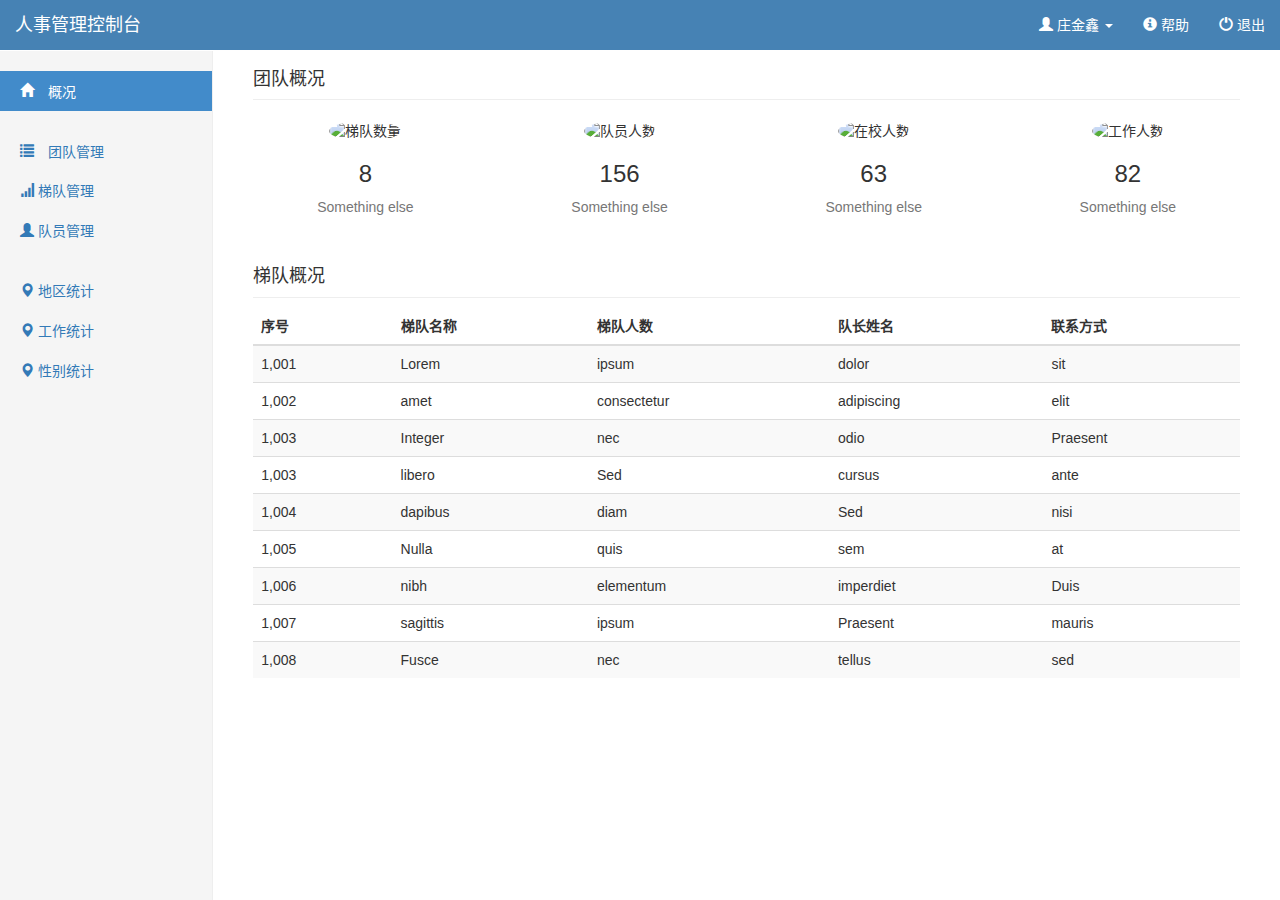
<file: index.html>
<!DOCTYPE html>
<html lang="zh-CN">
  <head>
    <meta charset="utf-8">
    <meta http-equiv="X-UA-Compatible" content="IE=edge">
    <meta name="viewport" content="width=device-width, initial-scale=1">
    <meta name="description" content="">
    <meta name="author" content="">
    <link rel="icon" href="../../favicon.ico">
    <title>人事管理控制台</title>
    <link href="css/bootstrap.min.css" rel="stylesheet"> 
    <link href="css/dashboard.css" rel="stylesheet">
     <link href="css/app.css" rel="stylesheet">
    <script src="js/ie-emulation-modes-warning.js"></script>
  </head>

  <body>

    <nav class="navbar navbar-inverse navbar-fixed-top">
      <div class="container-fluid">
        <div class="navbar-header">
          <button type="button" class="navbar-toggle collapsed" data-toggle="collapse" data-target="#navbar" aria-expanded="false" aria-controls="navbar">
            <span class="sr-only">Toggle navigation</span>
            <span class="icon-bar"></span>
            <span class="icon-bar"></span>
            <span class="icon-bar"></span>
          </button>
          <a class="navbar-brand" href="#">人事管理控制台</a>
        </div>
        <div id="navbar" class="navbar-collapse collapse">
          <ul class="nav navbar-nav navbar-right">
            <li class="dropdown">
              <a href="#" class="dropdown-toggle" data-toggle="dropdown" role="button" aria-haspopup="true" aria-expanded="false">
                <span class="glyphicon glyphicon-user" aria-hidden="true"></span>&nbsp;庄金鑫 <span class="caret"></span>
              </a>
              <ul class="dropdown-menu">
                <li><a href="#">Action</a></li>
                <li><a href="#">Another action</a></li>
                <li><a href="#">Something else here</a></li>
                <li role="separator" class="divider"></li>
                <li class="dropdown-header">Nav header</li>
                <li><a href="#">Separated link</a></li>
                <li><a href="#">One more separated link</a></li>
              </ul>
            </li>
            <li><a href="#">
              <span class="glyphicon glyphicon-info-sign" aria-hidden="true"></span>&nbsp;帮助</a>
            </li>
            <li><a href="#">
              <span class="glyphicon glyphicon-off" aria-hidden="true"></span>&nbsp;退出</a>
            </li>
          </ul>
        </div>
      </div>
    </nav>

    <div class="container-fluid">
      <div class="row">
        <div class="col-sm-3 col-md-2 sidebar">
          <ul class="nav nav-sidebar">
            <li class="active">
              <a href="home.html"><span class="glyphicon glyphicon-home">&nbsp;概况</span></a>
            </li>
          </ul>
          <ul class="nav nav-sidebar">
            <li><a href="team.html">
              <span class="glyphicon glyphicon-list" aria-hidden="true">&nbsp;团队管理</a>
            </li>
            <li><a href="echelon.html">
              <span class="glyphicon glyphicon-signal" aria-hidden="true"></span>&nbsp;梯队管理</a>
            </li>
            <li><a href="member.html">
              <span class="glyphicon glyphicon-user" aria-hidden="true"></span>&nbsp;队员管理</a>
            </li>
          </ul>
          <ul class="nav nav-sidebar">
            <li><a href="">
              <span class="glyphicon glyphicon-map-marker" aria-hidden="true"></span>&nbsp;地区统计</a>
            </li>
            <li><a href="">
              <span class="glyphicon glyphicon-map-marker" aria-hidden="true"></span>&nbsp;工作统计</a>
            </li>
            <li>
              <a href=""><span class="glyphicon glyphicon-map-marker" aria-hidden="true"></span>&nbsp;性别统计</a>
            </li>
          </ul>
        </div>
        <div class="col-sm-9 col-sm-offset-3 col-md-10 col-md-offset-2 main">
          <h4 class="page-header">团队概况</h4>

          <div class="row placeholders">
            <div class="col-xs-6 col-sm-3 placeholder">
              <img data-src="holder.js/200x200/auto/sky" class="img-responsive" alt="梯队数量">
              <h3>8</h3>
              <span class="text-muted">Something else</span>
            </div>
            <div class="col-xs-6 col-sm-3 placeholder">
              <img data-src="holder.js/200x200/auto/vine" class="img-responsive" alt="队员人数">
              <h3>156</h3>
              <span class="text-muted">Something else</span>
            </div>
            <div class="col-xs-6 col-sm-3 placeholder">
              <img data-src="holder.js/200x200/auto/sky" class="img-responsive" alt="在校人数">
              <h3>63</h3>
              <span class="text-muted">Something else</span>
            </div>
            <div class="col-xs-6 col-sm-3 placeholder">
              <img data-src="holder.js/200x200/auto/vine" class="img-responsive" alt="工作人数">
              <h3>82</h3>
              <span class="text-muted">Something else</span>
            </div>
          </div>

          <h4 class="sub-header">梯队概况</h4>
          <div class="table-responsive">
            <table class="table table-striped">
              <thead>
                <tr>
                  <th>序号</th>
                  <th>梯队名称</th>
                  <th>梯队人数</th>
                  <th>队长姓名</th>
                  <th>联系方式</th>
                </tr>
              </thead>
              <tbody>
                <tr>
                  <td>1,001</td>
                  <td>Lorem</td>
                  <td>ipsum</td>
                  <td>dolor</td>
                  <td>sit</td>
                </tr>
                <tr>
                  <td>1,002</td>
                  <td>amet</td>
                  <td>consectetur</td>
                  <td>adipiscing</td>
                  <td>elit</td>
                </tr>
                <tr>
                  <td>1,003</td>
                  <td>Integer</td>
                  <td>nec</td>
                  <td>odio</td>
                  <td>Praesent</td>
                </tr>
                <tr>
                  <td>1,003</td>
                  <td>libero</td>
                  <td>Sed</td>
                  <td>cursus</td>
                  <td>ante</td>
                </tr>
                <tr>
                  <td>1,004</td>
                  <td>dapibus</td>
                  <td>diam</td>
                  <td>Sed</td>
                  <td>nisi</td>
                </tr>
                <tr>
                  <td>1,005</td>
                  <td>Nulla</td>
                  <td>quis</td>
                  <td>sem</td>
                  <td>at</td>
                </tr>
                <tr>
                  <td>1,006</td>
                  <td>nibh</td>
                  <td>elementum</td>
                  <td>imperdiet</td>
                  <td>Duis</td>
                </tr>
                <tr>
                  <td>1,007</td>
                  <td>sagittis</td>
                  <td>ipsum</td>
                  <td>Praesent</td>
                  <td>mauris</td>
                </tr>
                <tr>
                  <td>1,008</td>
                  <td>Fusce</td>
                  <td>nec</td>
                  <td>tellus</td>
                  <td>sed</td>
                </tr>
              </tbody>
            </table>
          </div>
        </div>
      </div>
    </div>

    <!-- Bootstrap core JavaScript
    ================================================== -->
    <!-- Placed at the end of the document so the pages load faster -->
    <script src="js/jquery-1.11.3.min.js"></script>
    <script src="js/bootstrap.min.js"></script>
  </body>
</html>
</file>
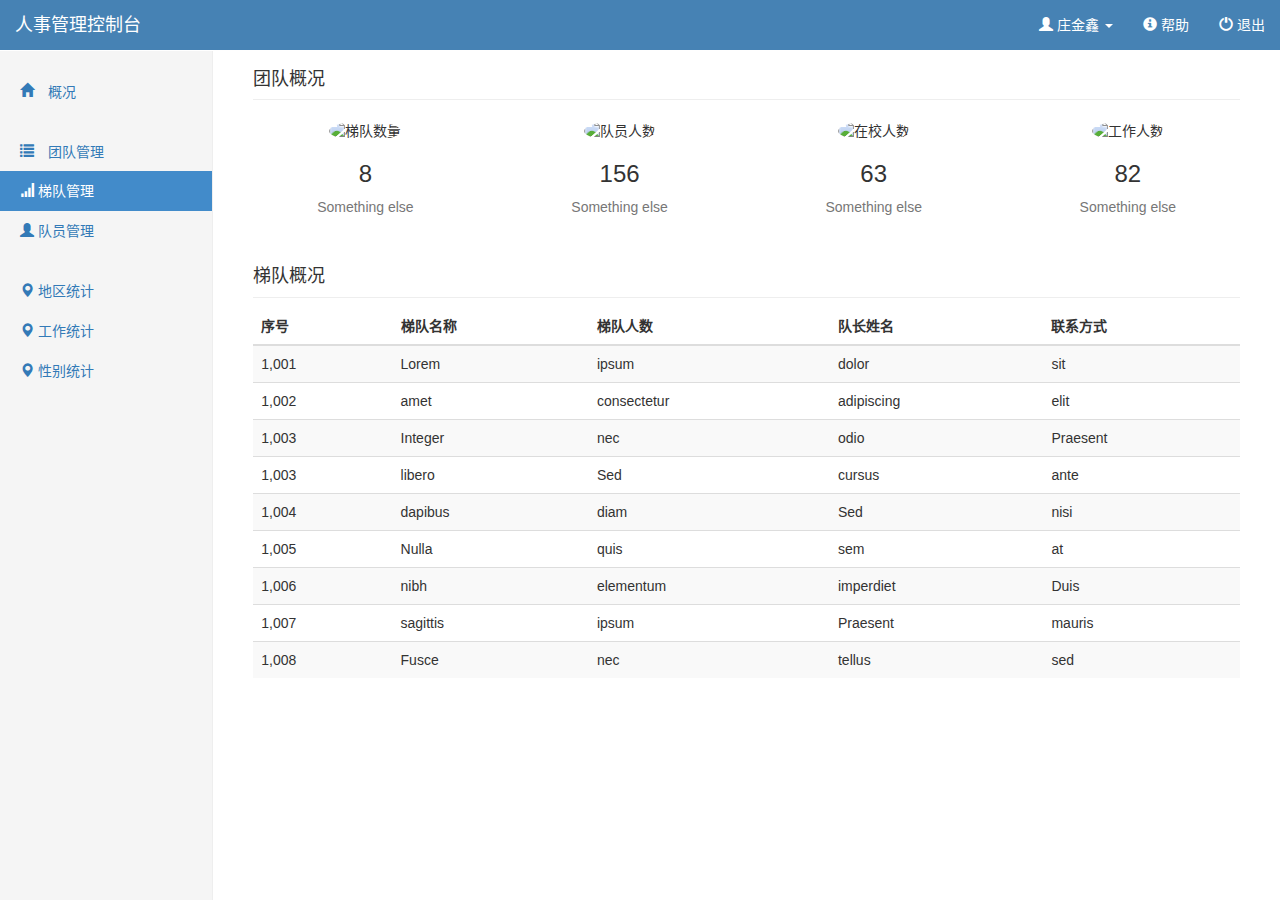
<file: echelon.html>
<!DOCTYPE html>
<html lang="zh-CN">
  <head>
    <meta charset="utf-8">
    <meta http-equiv="X-UA-Compatible" content="IE=edge">
    <meta name="viewport" content="width=device-width, initial-scale=1">
    <meta name="description" content="">
    <meta name="author" content="">
    <link rel="icon" href="../../favicon.ico">
    <title>人事管理控制台</title>
    <link href="css/bootstrap.min.css" rel="stylesheet"> 
    <link href="css/dashboard.css" rel="stylesheet">
     <link href="css/app.css" rel="stylesheet">
    <script src="js/ie-emulation-modes-warning.js"></script>
  </head>

  <body>

    <nav class="navbar navbar-inverse navbar-fixed-top">
      <div class="container-fluid">
        <div class="navbar-header">
          <button type="button" class="navbar-toggle collapsed" data-toggle="collapse" data-target="#navbar" aria-expanded="false" aria-controls="navbar">
            <span class="sr-only">Toggle navigation</span>
            <span class="icon-bar"></span>
            <span class="icon-bar"></span>
            <span class="icon-bar"></span>
          </button>
          <a class="navbar-brand" href="#">人事管理控制台</a>
        </div>
        <div id="navbar" class="navbar-collapse collapse">
          <ul class="nav navbar-nav navbar-right">
            <li class="dropdown">
              <a href="#" class="dropdown-toggle" data-toggle="dropdown" role="button" aria-haspopup="true" aria-expanded="false">
                <span class="glyphicon glyphicon-user" aria-hidden="true"></span>&nbsp;庄金鑫 <span class="caret"></span>
              </a>
              <ul class="dropdown-menu">
                <li><a href="#">Action</a></li>
                <li><a href="#">Another action</a></li>
                <li><a href="#">Something else here</a></li>
                <li role="separator" class="divider"></li>
                <li class="dropdown-header">Nav header</li>
                <li><a href="#">Separated link</a></li>
                <li><a href="#">One more separated link</a></li>
              </ul>
            </li>
            <li><a href="#">
              <span class="glyphicon glyphicon-info-sign" aria-hidden="true"></span>&nbsp;帮助</a>
            </li>
            <li><a href="#">
              <span class="glyphicon glyphicon-off" aria-hidden="true"></span>&nbsp;退出</a>
            </li>
          </ul>
        </div>
      </div>
    </nav>

    <div class="container-fluid">
      <div class="row">
        <div class="col-sm-3 col-md-2 sidebar">
          <ul class="nav nav-sidebar">
            <li>
              <a href="home.html"><span class="glyphicon glyphicon-home">&nbsp;概况</span></a>
            </li>
          </ul>
          <ul class="nav nav-sidebar">
            <li><a href="team.html">
              <span class="glyphicon glyphicon-list" aria-hidden="true">&nbsp;团队管理</a>
            </li>
            <li class="active"><a href="echelon.html">
              <span class="glyphicon glyphicon-signal" aria-hidden="true"></span>&nbsp;梯队管理</a>
            </li>
            <li><a href="member.html">
              <span class="glyphicon glyphicon-user" aria-hidden="true"></span>&nbsp;队员管理</a>
            </li>
          </ul>
          <ul class="nav nav-sidebar">
            <li><a href="">
              <span class="glyphicon glyphicon-map-marker" aria-hidden="true"></span>&nbsp;地区统计</a>
            </li>
            <li><a href="">
              <span class="glyphicon glyphicon-map-marker" aria-hidden="true"></span>&nbsp;工作统计</a>
            </li>
            <li>
              <a href=""><span class="glyphicon glyphicon-map-marker" aria-hidden="true"></span>&nbsp;性别统计</a>
            </li>
          </ul>
        </div>
        <div class="col-sm-9 col-sm-offset-3 col-md-10 col-md-offset-2 main">
          <h4 class="page-header">团队概况</h4>

          <div class="row placeholders">
            <div class="col-xs-6 col-sm-3 placeholder">
              <img data-src="holder.js/200x200/auto/sky" class="img-responsive" alt="梯队数量">
              <h3>8</h3>
              <span class="text-muted">Something else</span>
            </div>
            <div class="col-xs-6 col-sm-3 placeholder">
              <img data-src="holder.js/200x200/auto/vine" class="img-responsive" alt="队员人数">
              <h3>156</h3>
              <span class="text-muted">Something else</span>
            </div>
            <div class="col-xs-6 col-sm-3 placeholder">
              <img data-src="holder.js/200x200/auto/sky" class="img-responsive" alt="在校人数">
              <h3>63</h3>
              <span class="text-muted">Something else</span>
            </div>
            <div class="col-xs-6 col-sm-3 placeholder">
              <img data-src="holder.js/200x200/auto/vine" class="img-responsive" alt="工作人数">
              <h3>82</h3>
              <span class="text-muted">Something else</span>
            </div>
          </div>

          <h4 class="sub-header">梯队概况</h4>
          <div class="table-responsive">
            <table class="table table-striped">
              <thead>
                <tr>
                  <th>序号</th>
                  <th>梯队名称</th>
                  <th>梯队人数</th>
                  <th>队长姓名</th>
                  <th>联系方式</th>
                </tr>
              </thead>
              <tbody>
                <tr>
                  <td>1,001</td>
                  <td>Lorem</td>
                  <td>ipsum</td>
                  <td>dolor</td>
                  <td>sit</td>
                </tr>
                <tr>
                  <td>1,002</td>
                  <td>amet</td>
                  <td>consectetur</td>
                  <td>adipiscing</td>
                  <td>elit</td>
                </tr>
                <tr>
                  <td>1,003</td>
                  <td>Integer</td>
                  <td>nec</td>
                  <td>odio</td>
                  <td>Praesent</td>
                </tr>
                <tr>
                  <td>1,003</td>
                  <td>libero</td>
                  <td>Sed</td>
                  <td>cursus</td>
                  <td>ante</td>
                </tr>
                <tr>
                  <td>1,004</td>
                  <td>dapibus</td>
                  <td>diam</td>
                  <td>Sed</td>
                  <td>nisi</td>
                </tr>
                <tr>
                  <td>1,005</td>
                  <td>Nulla</td>
                  <td>quis</td>
                  <td>sem</td>
                  <td>at</td>
                </tr>
                <tr>
                  <td>1,006</td>
                  <td>nibh</td>
                  <td>elementum</td>
                  <td>imperdiet</td>
                  <td>Duis</td>
                </tr>
                <tr>
                  <td>1,007</td>
                  <td>sagittis</td>
                  <td>ipsum</td>
                  <td>Praesent</td>
                  <td>mauris</td>
                </tr>
                <tr>
                  <td>1,008</td>
                  <td>Fusce</td>
                  <td>nec</td>
                  <td>tellus</td>
                  <td>sed</td>
                </tr>
              </tbody>
            </table>
          </div>
        </div>
      </div>
    </div>

    <!-- Bootstrap core JavaScript
    ================================================== -->
    <!-- Placed at the end of the document so the pages load faster -->
    <script src="js/jquery-1.11.3.min.js"></script>
    <script src="js/bootstrap.min.js"></script>
  </body>
</html>
</file>
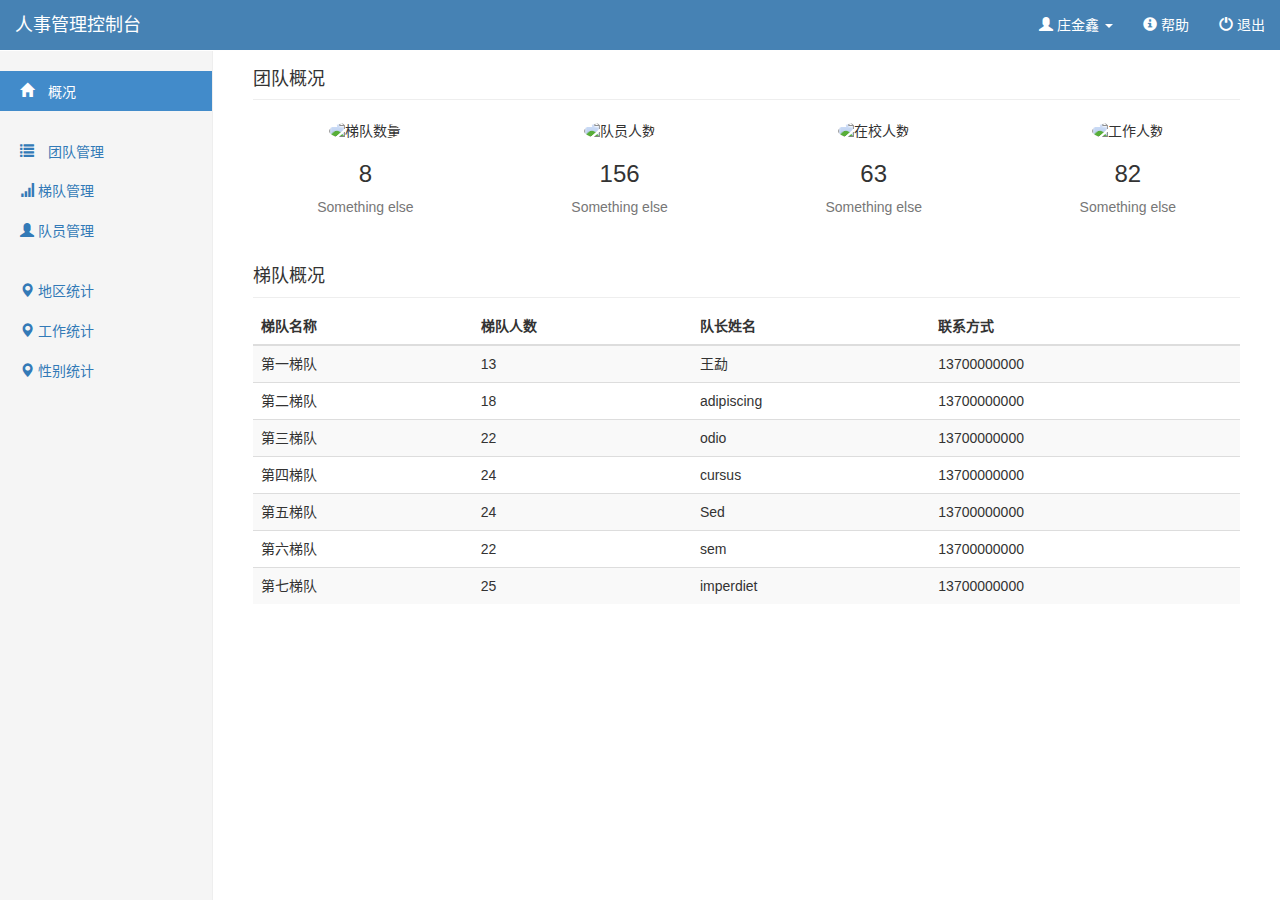
<file: home.html>
<!DOCTYPE html>
<html lang="zh-CN">
  <head>
    <meta charset="utf-8">
    <meta http-equiv="X-UA-Compatible" content="IE=edge">
    <meta name="viewport" content="width=device-width, initial-scale=1">
    <meta name="description" content="">
    <meta name="author" content="">
    <link rel="icon" href="../../favicon.ico">
    <title>人事管理控制台</title>
    <link href="css/bootstrap.min.css" rel="stylesheet"> 
    <link href="css/dashboard.css" rel="stylesheet">
     <link href="css/app.css" rel="stylesheet">
    <script src="js/ie-emulation-modes-warning.js"></script>
  </head>

  <body>

    <nav class="navbar navbar-inverse navbar-fixed-top">
      <div class="container-fluid">
        <div class="navbar-header">
          <button type="button" class="navbar-toggle collapsed" data-toggle="collapse" data-target="#navbar" aria-expanded="false" aria-controls="navbar">
            <span class="sr-only">Toggle navigation</span>
            <span class="icon-bar"></span>
            <span class="icon-bar"></span>
            <span class="icon-bar"></span>
          </button>
          <a class="navbar-brand" href="#">人事管理控制台</a>
        </div>
        <div id="navbar" class="navbar-collapse collapse">
          <ul class="nav navbar-nav navbar-right">
            <li class="dropdown">
              <a href="#" class="dropdown-toggle" data-toggle="dropdown" role="button" aria-haspopup="true" aria-expanded="false">
                <span class="glyphicon glyphicon-user" aria-hidden="true"></span>&nbsp;庄金鑫 <span class="caret"></span>
              </a>
              <ul class="dropdown-menu">
                <li><a href="#">Action</a></li>
                <li><a href="#">Another action</a></li>
                <li><a href="#">Something else here</a></li>
                <li role="separator" class="divider"></li>
                <li class="dropdown-header">Nav header</li>
                <li><a href="#">Separated link</a></li>
                <li><a href="#">One more separated link</a></li>
              </ul>
            </li>
            <li><a href="#">
              <span class="glyphicon glyphicon-info-sign" aria-hidden="true"></span>&nbsp;帮助</a>
            </li>
            <li><a href="#">
              <span class="glyphicon glyphicon-off" aria-hidden="true"></span>&nbsp;退出</a>
            </li>
          </ul>
        </div>
      </div>
    </nav>

    <div class="container-fluid">
      <div class="row">
        <div class="col-sm-3 col-md-2 sidebar">
          <ul class="nav nav-sidebar">
            <li class="active">
              <a href="home.html"><span class="glyphicon glyphicon-home">&nbsp;概况</span></a>
            </li>
          </ul>
          <ul class="nav nav-sidebar">
            <li><a href="team.html">
              <span class="glyphicon glyphicon-list" aria-hidden="true">&nbsp;团队管理</a>
            </li>
            <li><a href="echelon.html">
              <span class="glyphicon glyphicon-signal" aria-hidden="true"></span>&nbsp;梯队管理</a>
            </li>
            <li><a href="member.html">
              <span class="glyphicon glyphicon-user" aria-hidden="true"></span>&nbsp;队员管理</a>
            </li>
          </ul>
          <ul class="nav nav-sidebar">
            <li><a href="">
              <span class="glyphicon glyphicon-map-marker" aria-hidden="true"></span>&nbsp;地区统计</a>
            </li>
            <li><a href="">
              <span class="glyphicon glyphicon-map-marker" aria-hidden="true"></span>&nbsp;工作统计</a>
            </li>
            <li>
              <a href=""><span class="glyphicon glyphicon-map-marker" aria-hidden="true"></span>&nbsp;性别统计</a>
            </li>
          </ul>
        </div>
        <div class="col-sm-9 col-sm-offset-3 col-md-10 col-md-offset-2 main">
          <h4 class="page-header">团队概况</h4>

          <div class="row placeholders">
            <div class="col-xs-6 col-sm-3 placeholder">
              <img data-src="holder.js/200x200/auto/sky" class="img-responsive" alt="梯队数量">
              <h3>8</h3>
              <span class="text-muted">Something else</span>
            </div>
            <div class="col-xs-6 col-sm-3 placeholder">
              <img data-src="holder.js/200x200/auto/vine" class="img-responsive" alt="队员人数">
              <h3>156</h3>
              <span class="text-muted">Something else</span>
            </div>
            <div class="col-xs-6 col-sm-3 placeholder">
              <img data-src="holder.js/200x200/auto/sky" class="img-responsive" alt="在校人数">
              <h3>63</h3>
              <span class="text-muted">Something else</span>
            </div>
            <div class="col-xs-6 col-sm-3 placeholder">
              <img data-src="holder.js/200x200/auto/vine" class="img-responsive" alt="工作人数">
              <h3>82</h3>
              <span class="text-muted">Something else</span>
            </div>
          </div>

          <h4 class="sub-header">梯队概况</h4>
          <div class="table-responsive">
            <table class="table table-striped">
              <thead>
                <tr>
                  <th>梯队名称</th>
                  <th>梯队人数</th>
                  <th>队长姓名</th>
                  <th>联系方式</th>
                </tr>
              </thead>
              <tbody>
                <tr>
                  <td>第一梯队</td>
                  <td>13</td>
                  <td>王勐</td>
                  <td>13700000000</td>
                </tr>
                <tr>
                  <td>第二梯队</td>
                  <td>18</td>
                  <td>adipiscing</td>
                  <td>13700000000</td>
                </tr>
                <tr>
                  <td>第三梯队</td>
                  <td>22</td>
                  <td>odio</td>
                  <td>13700000000</td>
                </tr>
                <tr>
                  <td>第四梯队</td>
                  <td>24</td>
                  <td>cursus</td>
                  <td>13700000000</td>
                </tr>
                <tr>
                  <td>第五梯队</td>
                  <td>24</td>
                  <td>Sed</td>
                  <td>13700000000</td>
                </tr>
                <tr>
                  <td>第六梯队</td>
                  <td>22</td>
                  <td>sem</td>
                  <td>13700000000</td>
                </tr>
                <tr>
                  <td>第七梯队</td>
                  <td>25</td>
                  <td>imperdiet</td>
                  <td>13700000000</td>
                </tr>
              </tbody>
            </table>
          </div>
        </div>
      </div>
    </div>

    <!-- Bootstrap core JavaScript
    ================================================== -->
    <!-- Placed at the end of the document so the pages load faster -->
    <script src="js/jquery-1.11.3.min.js"></script>
    <script src="js/bootstrap.min.js"></script>
  </body>
</html>
</file>
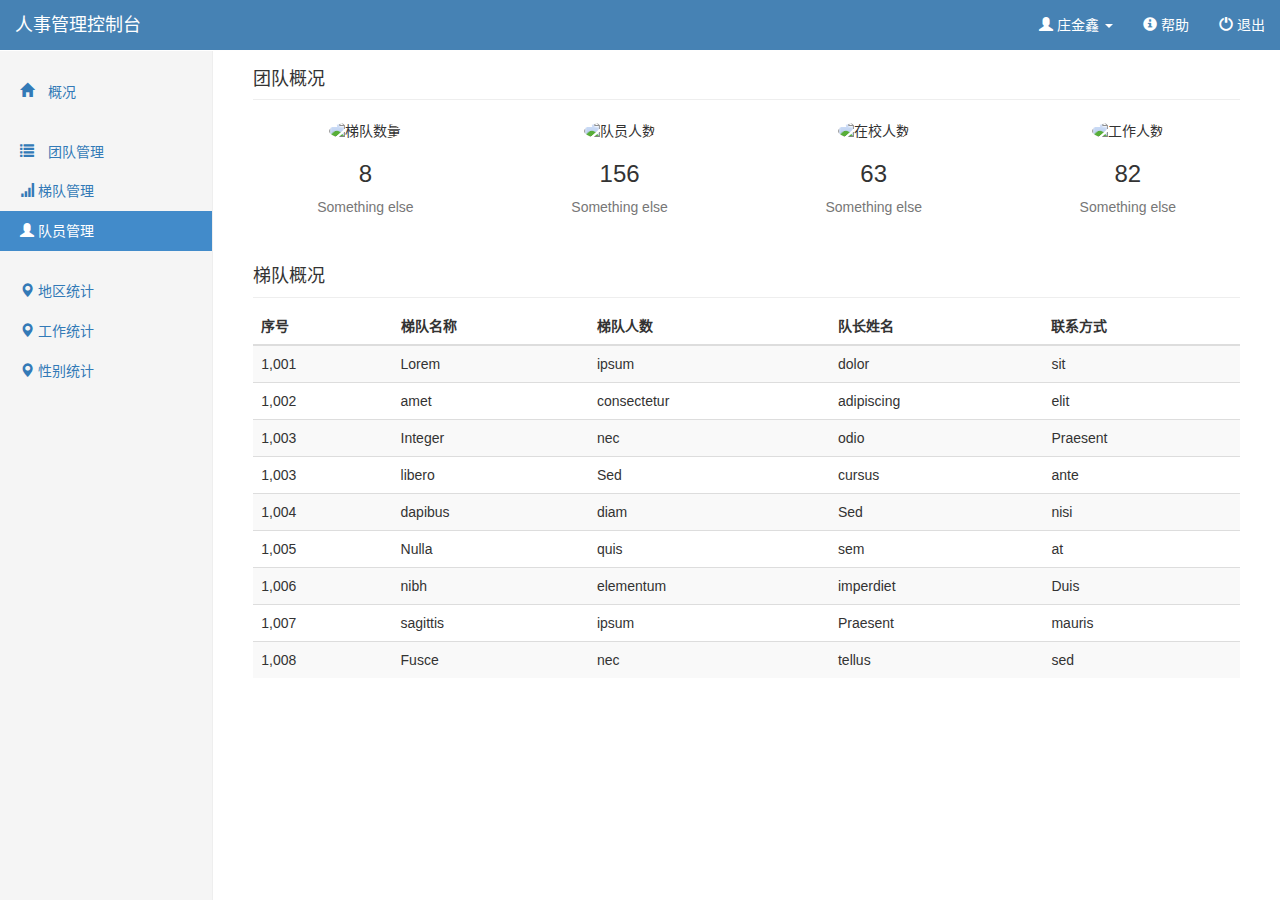
<file: member.html>
<!DOCTYPE html>
<html lang="zh-CN">
  <head>
    <meta charset="utf-8">
    <meta http-equiv="X-UA-Compatible" content="IE=edge">
    <meta name="viewport" content="width=device-width, initial-scale=1">
    <meta name="description" content="">
    <meta name="author" content="">
    <link rel="icon" href="../../favicon.ico">
    <title>人事管理控制台</title>
    <link href="css/bootstrap.min.css" rel="stylesheet"> 
    <link href="css/dashboard.css" rel="stylesheet">
     <link href="css/app.css" rel="stylesheet">
    <script src="js/ie-emulation-modes-warning.js"></script>
  </head>

  <body>

    <nav class="navbar navbar-inverse navbar-fixed-top">
      <div class="container-fluid">
        <div class="navbar-header">
          <button type="button" class="navbar-toggle collapsed" data-toggle="collapse" data-target="#navbar" aria-expanded="false" aria-controls="navbar">
            <span class="sr-only">Toggle navigation</span>
            <span class="icon-bar"></span>
            <span class="icon-bar"></span>
            <span class="icon-bar"></span>
          </button>
          <a class="navbar-brand" href="#">人事管理控制台</a>
        </div>
        <div id="navbar" class="navbar-collapse collapse">
          <ul class="nav navbar-nav navbar-right">
            <li class="dropdown">
              <a href="#" class="dropdown-toggle" data-toggle="dropdown" role="button" aria-haspopup="true" aria-expanded="false">
                <span class="glyphicon glyphicon-user" aria-hidden="true"></span>&nbsp;庄金鑫 <span class="caret"></span>
              </a>
              <ul class="dropdown-menu">
                <li><a href="#">Action</a></li>
                <li><a href="#">Another action</a></li>
                <li><a href="#">Something else here</a></li>
                <li role="separator" class="divider"></li>
                <li class="dropdown-header">Nav header</li>
                <li><a href="#">Separated link</a></li>
                <li><a href="#">One more separated link</a></li>
              </ul>
            </li>
            <li><a href="#">
              <span class="glyphicon glyphicon-info-sign" aria-hidden="true"></span>&nbsp;帮助</a>
            </li>
            <li><a href="#">
              <span class="glyphicon glyphicon-off" aria-hidden="true"></span>&nbsp;退出</a>
            </li>
          </ul>
        </div>
      </div>
    </nav>

    <div class="container-fluid">
      <div class="row">
        <div class="col-sm-3 col-md-2 sidebar">
          <ul class="nav nav-sidebar">
            <li><a href="home.html">
              <span class="glyphicon glyphicon-home">&nbsp;概况</span></a>
            </li>
          </ul>
          <ul class="nav nav-sidebar">
            <li><a href="team.html">
              <span class="glyphicon glyphicon-list" aria-hidden="true">&nbsp;团队管理</a>
            </li>
            <li><a href="echelon.html">
              <span class="glyphicon glyphicon-signal" aria-hidden="true"></span>&nbsp;梯队管理</a>
            </li>
            <li class="active"><a href="member.html">
              <span class="glyphicon glyphicon-user" aria-hidden="true"></span>&nbsp;队员管理</a>
            </li>
          </ul>
          <ul class="nav nav-sidebar">
            <li><a href="">
              <span class="glyphicon glyphicon-map-marker" aria-hidden="true"></span>&nbsp;地区统计</a>
            </li>
            <li><a href="">
              <span class="glyphicon glyphicon-map-marker" aria-hidden="true"></span>&nbsp;工作统计</a>
            </li>
            <li>
              <a href=""><span class="glyphicon glyphicon-map-marker" aria-hidden="true"></span>&nbsp;性别统计</a>
            </li>
          </ul>
        </div>
        <div class="col-sm-9 col-sm-offset-3 col-md-10 col-md-offset-2 main">
          <h4 class="page-header">团队概况</h4>

          <div class="row placeholders">
            <div class="col-xs-6 col-sm-3 placeholder">
              <img data-src="holder.js/200x200/auto/sky" class="img-responsive" alt="梯队数量">
              <h3>8</h3>
              <span class="text-muted">Something else</span>
            </div>
            <div class="col-xs-6 col-sm-3 placeholder">
              <img data-src="holder.js/200x200/auto/vine" class="img-responsive" alt="队员人数">
              <h3>156</h3>
              <span class="text-muted">Something else</span>
            </div>
            <div class="col-xs-6 col-sm-3 placeholder">
              <img data-src="holder.js/200x200/auto/sky" class="img-responsive" alt="在校人数">
              <h3>63</h3>
              <span class="text-muted">Something else</span>
            </div>
            <div class="col-xs-6 col-sm-3 placeholder">
              <img data-src="holder.js/200x200/auto/vine" class="img-responsive" alt="工作人数">
              <h3>82</h3>
              <span class="text-muted">Something else</span>
            </div>
          </div>

          <h4 class="sub-header">梯队概况</h4>
          <div class="table-responsive">
            <table class="table table-striped">
              <thead>
                <tr>
                  <th>序号</th>
                  <th>梯队名称</th>
                  <th>梯队人数</th>
                  <th>队长姓名</th>
                  <th>联系方式</th>
                </tr>
              </thead>
              <tbody>
                <tr>
                  <td>1,001</td>
                  <td>Lorem</td>
                  <td>ipsum</td>
                  <td>dolor</td>
                  <td>sit</td>
                </tr>
                <tr>
                  <td>1,002</td>
                  <td>amet</td>
                  <td>consectetur</td>
                  <td>adipiscing</td>
                  <td>elit</td>
                </tr>
                <tr>
                  <td>1,003</td>
                  <td>Integer</td>
                  <td>nec</td>
                  <td>odio</td>
                  <td>Praesent</td>
                </tr>
                <tr>
                  <td>1,003</td>
                  <td>libero</td>
                  <td>Sed</td>
                  <td>cursus</td>
                  <td>ante</td>
                </tr>
                <tr>
                  <td>1,004</td>
                  <td>dapibus</td>
                  <td>diam</td>
                  <td>Sed</td>
                  <td>nisi</td>
                </tr>
                <tr>
                  <td>1,005</td>
                  <td>Nulla</td>
                  <td>quis</td>
                  <td>sem</td>
                  <td>at</td>
                </tr>
                <tr>
                  <td>1,006</td>
                  <td>nibh</td>
                  <td>elementum</td>
                  <td>imperdiet</td>
                  <td>Duis</td>
                </tr>
                <tr>
                  <td>1,007</td>
                  <td>sagittis</td>
                  <td>ipsum</td>
                  <td>Praesent</td>
                  <td>mauris</td>
                </tr>
                <tr>
                  <td>1,008</td>
                  <td>Fusce</td>
                  <td>nec</td>
                  <td>tellus</td>
                  <td>sed</td>
                </tr>
              </tbody>
            </table>
          </div>
        </div>
      </div>
    </div>

    <!-- Bootstrap core JavaScript
    ================================================== -->
    <!-- Placed at the end of the document so the pages load faster -->
    <script src="js/jquery-1.11.3.min.js"></script>
    <script src="js/bootstrap.min.js"></script>
  </body>
</html>
</file>
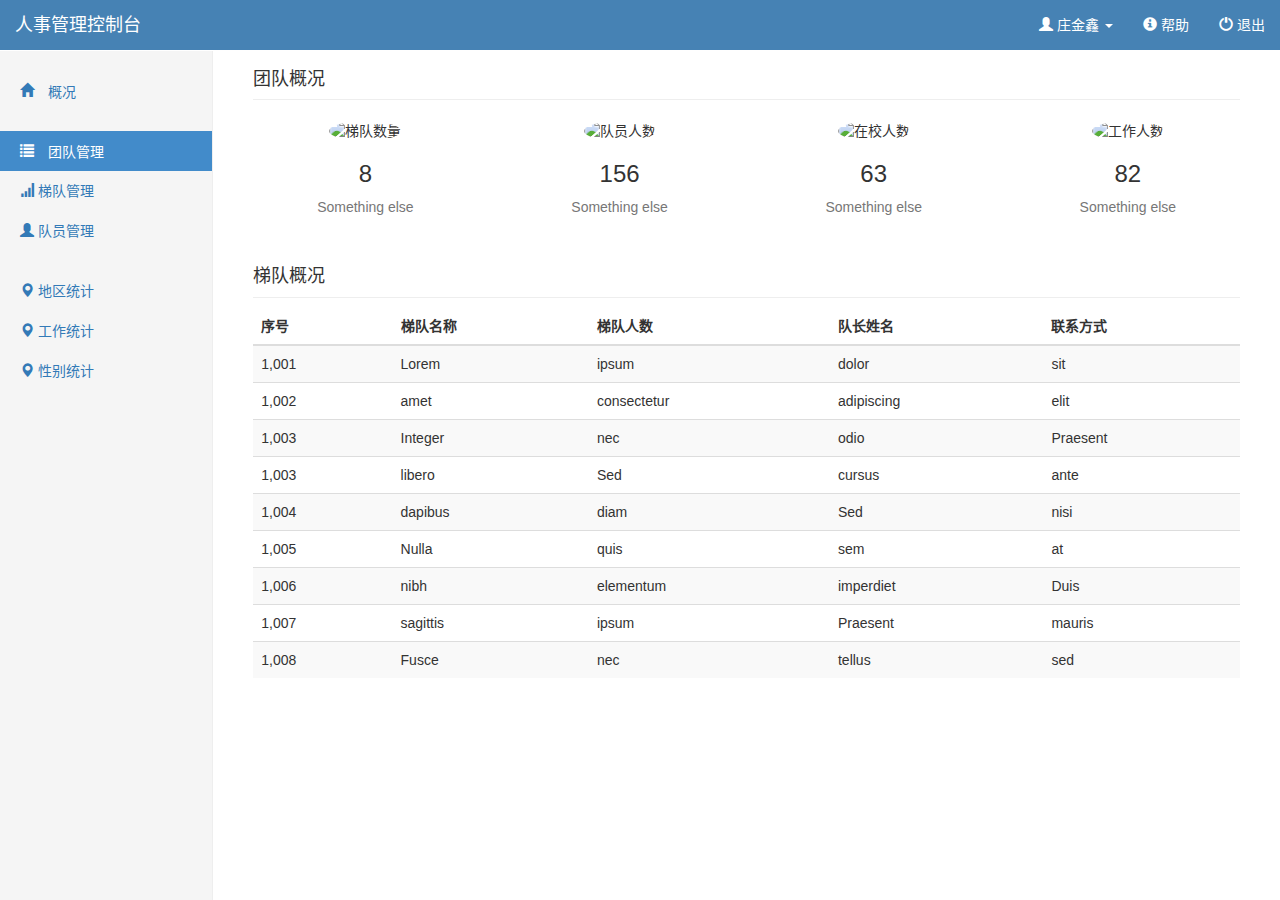
<file: team.html>
<!DOCTYPE html>
<html lang="zh-CN">
  <head>
    <meta charset="utf-8">
    <meta http-equiv="X-UA-Compatible" content="IE=edge">
    <meta name="viewport" content="width=device-width, initial-scale=1">
    <meta name="description" content="">
    <meta name="author" content="">
    <link rel="icon" href="../../favicon.ico">
    <title>人事管理控制台</title>
    <link href="css/bootstrap.min.css" rel="stylesheet"> 
    <link href="css/dashboard.css" rel="stylesheet">
     <link href="css/app.css" rel="stylesheet">
    <script src="js/ie-emulation-modes-warning.js"></script>
  </head>

  <body>

    <nav class="navbar navbar-inverse navbar-fixed-top">
      <div class="container-fluid">
        <div class="navbar-header">
          <button type="button" class="navbar-toggle collapsed" data-toggle="collapse" data-target="#navbar" aria-expanded="false" aria-controls="navbar">
            <span class="sr-only">Toggle navigation</span>
            <span class="icon-bar"></span>
            <span class="icon-bar"></span>
            <span class="icon-bar"></span>
          </button>
          <a class="navbar-brand" href="#">人事管理控制台</a>
        </div>
        <div id="navbar" class="navbar-collapse collapse">
          <ul class="nav navbar-nav navbar-right">
            <li class="dropdown">
              <a href="#" class="dropdown-toggle" data-toggle="dropdown" role="button" aria-haspopup="true" aria-expanded="false">
                <span class="glyphicon glyphicon-user" aria-hidden="true"></span>&nbsp;庄金鑫 <span class="caret"></span>
              </a>
              <ul class="dropdown-menu">
                <li><a href="#">Action</a></li>
                <li><a href="#">Another action</a></li>
                <li><a href="#">Something else here</a></li>
                <li role="separator" class="divider"></li>
                <li class="dropdown-header">Nav header</li>
                <li><a href="#">Separated link</a></li>
                <li><a href="#">One more separated link</a></li>
              </ul>
            </li>
            <li><a href="#">
              <span class="glyphicon glyphicon-info-sign" aria-hidden="true"></span>&nbsp;帮助</a>
            </li>
            <li><a href="#">
              <span class="glyphicon glyphicon-off" aria-hidden="true"></span>&nbsp;退出</a>
            </li>
          </ul>
        </div>
      </div>
    </nav>

    <div class="container-fluid">
      <div class="row">
        <div class="col-sm-3 col-md-2 sidebar">
          <ul class="nav nav-sidebar">
            <li>
              <a href="home.html"><span class="glyphicon glyphicon-home">&nbsp;概况</span></a>
            </li>
          </ul>
          <ul class="nav nav-sidebar">
            <li class="active"><a href="team.html">
              <span class="glyphicon glyphicon-list" aria-hidden="true">&nbsp;团队管理</a>
            </li>
            <li><a href="echelon.html">
              <span class="glyphicon glyphicon-signal" aria-hidden="true"></span>&nbsp;梯队管理</a>
            </li>
            <li><a href="member.html">
              <span class="glyphicon glyphicon-user" aria-hidden="true"></span>&nbsp;队员管理</a>
            </li>
          </ul>
          <ul class="nav nav-sidebar">
            <li><a href="">
              <span class="glyphicon glyphicon-map-marker" aria-hidden="true"></span>&nbsp;地区统计</a>
            </li>
            <li><a href="">
              <span class="glyphicon glyphicon-map-marker" aria-hidden="true"></span>&nbsp;工作统计</a>
            </li>
            <li>
              <a href=""><span class="glyphicon glyphicon-map-marker" aria-hidden="true"></span>&nbsp;性别统计</a>
            </li>
          </ul>
        </div>
        <div class="col-sm-9 col-sm-offset-3 col-md-10 col-md-offset-2 main">
          <h4 class="page-header">团队概况</h4>

          <div class="row placeholders">
            <div class="col-xs-6 col-sm-3 placeholder">
              <img data-src="holder.js/200x200/auto/sky" class="img-responsive" alt="梯队数量">
              <h3>8</h3>
              <span class="text-muted">Something else</span>
            </div>
            <div class="col-xs-6 col-sm-3 placeholder">
              <img data-src="holder.js/200x200/auto/vine" class="img-responsive" alt="队员人数">
              <h3>156</h3>
              <span class="text-muted">Something else</span>
            </div>
            <div class="col-xs-6 col-sm-3 placeholder">
              <img data-src="holder.js/200x200/auto/sky" class="img-responsive" alt="在校人数">
              <h3>63</h3>
              <span class="text-muted">Something else</span>
            </div>
            <div class="col-xs-6 col-sm-3 placeholder">
              <img data-src="holder.js/200x200/auto/vine" class="img-responsive" alt="工作人数">
              <h3>82</h3>
              <span class="text-muted">Something else</span>
            </div>
          </div>

          <h4 class="sub-header">梯队概况</h4>
          <div class="table-responsive">
            <table class="table table-striped">
              <thead>
                <tr>
                  <th>序号</th>
                  <th>梯队名称</th>
                  <th>梯队人数</th>
                  <th>队长姓名</th>
                  <th>联系方式</th>
                </tr>
              </thead>
              <tbody>
                <tr>
                  <td>1,001</td>
                  <td>Lorem</td>
                  <td>ipsum</td>
                  <td>dolor</td>
                  <td>sit</td>
                </tr>
                <tr>
                  <td>1,002</td>
                  <td>amet</td>
                  <td>consectetur</td>
                  <td>adipiscing</td>
                  <td>elit</td>
                </tr>
                <tr>
                  <td>1,003</td>
                  <td>Integer</td>
                  <td>nec</td>
                  <td>odio</td>
                  <td>Praesent</td>
                </tr>
                <tr>
                  <td>1,003</td>
                  <td>libero</td>
                  <td>Sed</td>
                  <td>cursus</td>
                  <td>ante</td>
                </tr>
                <tr>
                  <td>1,004</td>
                  <td>dapibus</td>
                  <td>diam</td>
                  <td>Sed</td>
                  <td>nisi</td>
                </tr>
                <tr>
                  <td>1,005</td>
                  <td>Nulla</td>
                  <td>quis</td>
                  <td>sem</td>
                  <td>at</td>
                </tr>
                <tr>
                  <td>1,006</td>
                  <td>nibh</td>
                  <td>elementum</td>
                  <td>imperdiet</td>
                  <td>Duis</td>
                </tr>
                <tr>
                  <td>1,007</td>
                  <td>sagittis</td>
                  <td>ipsum</td>
                  <td>Praesent</td>
                  <td>mauris</td>
                </tr>
                <tr>
                  <td>1,008</td>
                  <td>Fusce</td>
                  <td>nec</td>
                  <td>tellus</td>
                  <td>sed</td>
                </tr>
              </tbody>
            </table>
          </div>
        </div>
      </div>
    </div>

    <!-- Bootstrap core JavaScript
    ================================================== -->
    <!-- Placed at the end of the document so the pages load faster -->
    <script src="js/jquery-1.11.3.min.js"></script>
    <script src="js/bootstrap.min.js"></script>
  </body>
</html>
</file>
<file: css/dashboard.css>
/*
 * Base structure
 */

/* Move down content because we have a fixed navbar that is 50px tall */
body {
  padding-top: 50px;
}


/*
 * Global add-ons
 */

.sub-header {
  padding-bottom: 10px;
  border-bottom: 1px solid #eee;
}

/*
 * Top navigation
 * Hide default border to remove 1px line.
 */
.navbar-fixed-top {
  border: 0;
}

/*
 * Sidebar
 */

/* Hide for mobile, show later */
.sidebar {
  display: none;
}
@media (min-width: 768px) {
  .sidebar {
    position: fixed;
    top: 51px;
    bottom: 0;
    left: 0;
    z-index: 1000;
    display: block;
    padding: 20px;
    overflow-x: hidden;
    overflow-y: auto; /* Scrollable contents if viewport is shorter than content. */
    background-color: #f5f5f5;
    border-right: 1px solid #eee;
  }
}

/* Sidebar navigation */
.nav-sidebar {
  margin-right: -21px; /* 20px padding + 1px border */
  margin-bottom: 20px;
  margin-left: -20px;
}
.nav-sidebar > li > a {
  padding-right: 20px;
  padding-left: 20px;
}
.nav-sidebar > .active > a,
.nav-sidebar > .active > a:hover,
.nav-sidebar > .active > a:focus {
  color: #fff;
  background-color: #428bca;
}


/*
 * Main content
 */

.main {
  padding: 20px;
}
@media (min-width: 768px) {
  .main {
    padding-right: 40px;
    padding-left: 40px;
  }
}
.main .page-header {
  margin-top: 0;
}


/*
 * Placeholder dashboard ideas
 */

.placeholders {
  margin-bottom: 30px;
  text-align: center;
}
.placeholders h4 {
  margin-bottom: 0;
}
.placeholder {
  margin-bottom: 20px;
}
.placeholder img {
  display: inline-block;
  border-radius: 50%;
}
</file>
<file: css/app.css>
.html.background {
  background-color:#6A5ACD;
}

.navbar-inverse {
    background-color: #4682B4;
    border-color: #0E0E0E;
}
.navbar-inverse .navbar-brand {
    color: #fff;
}

.navbar-inverse .navbar-nav>li>a {
    color: #fff;
}
.navbar-inverse .navbar-nav>li>a:hover {
    color: #fff;
    background-color: #36648B;
}
.navbar-inverse .navbar-nav>.open>a, .navbar-inverse .navbar-nav>.open>a:focus, .navbar-inverse .navbar-nav>.open>a:hover {
    color: #fff;
    background-color: #36648B;
}
</file>
